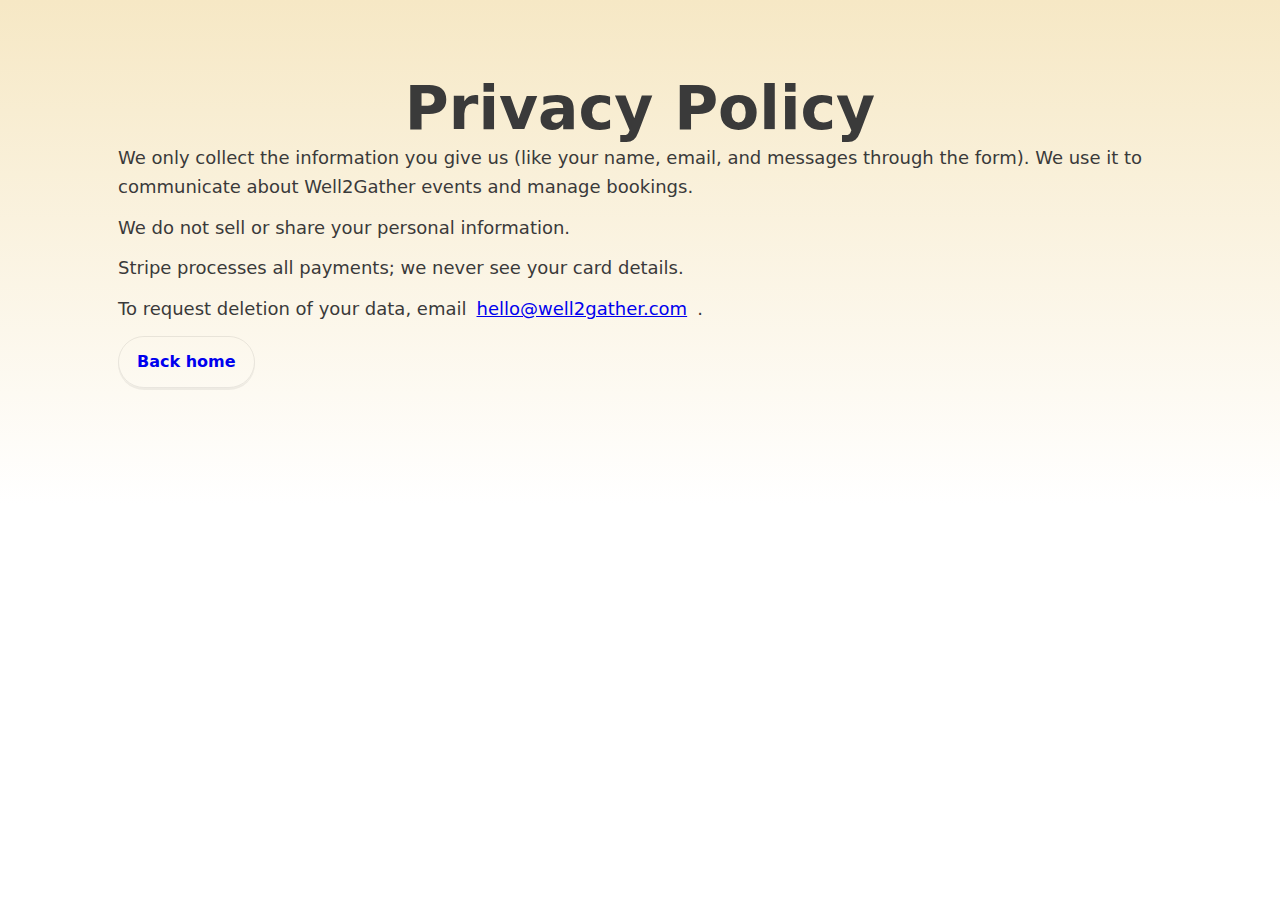
<file: privacy.html>
<!doctype html><html lang="en"><head><meta charset="utf-8"><meta name="viewport" content="width=device-width,initial-scale=1"><title>Privacy — Well2Gather</title><link rel="stylesheet" href="/styles.css"></head><body><main><section class="section"><div class="container"><h2>Privacy Policy</h2><p>We only collect the information you give us (like your name, email, and messages through the form). We use it to communicate about Well2Gather events and manage bookings.</p><ul class="list"><li>We do not sell or share your personal information.</li><li>Stripe processes all payments; we never see your card details.</li><li>To request deletion of your data, email <a href="mailto:hello@well2gather.com">hello@well2gather.com</a>.</li></ul><a class="btn" href="/">Back home</a></div></section></main></body></html>
</file>
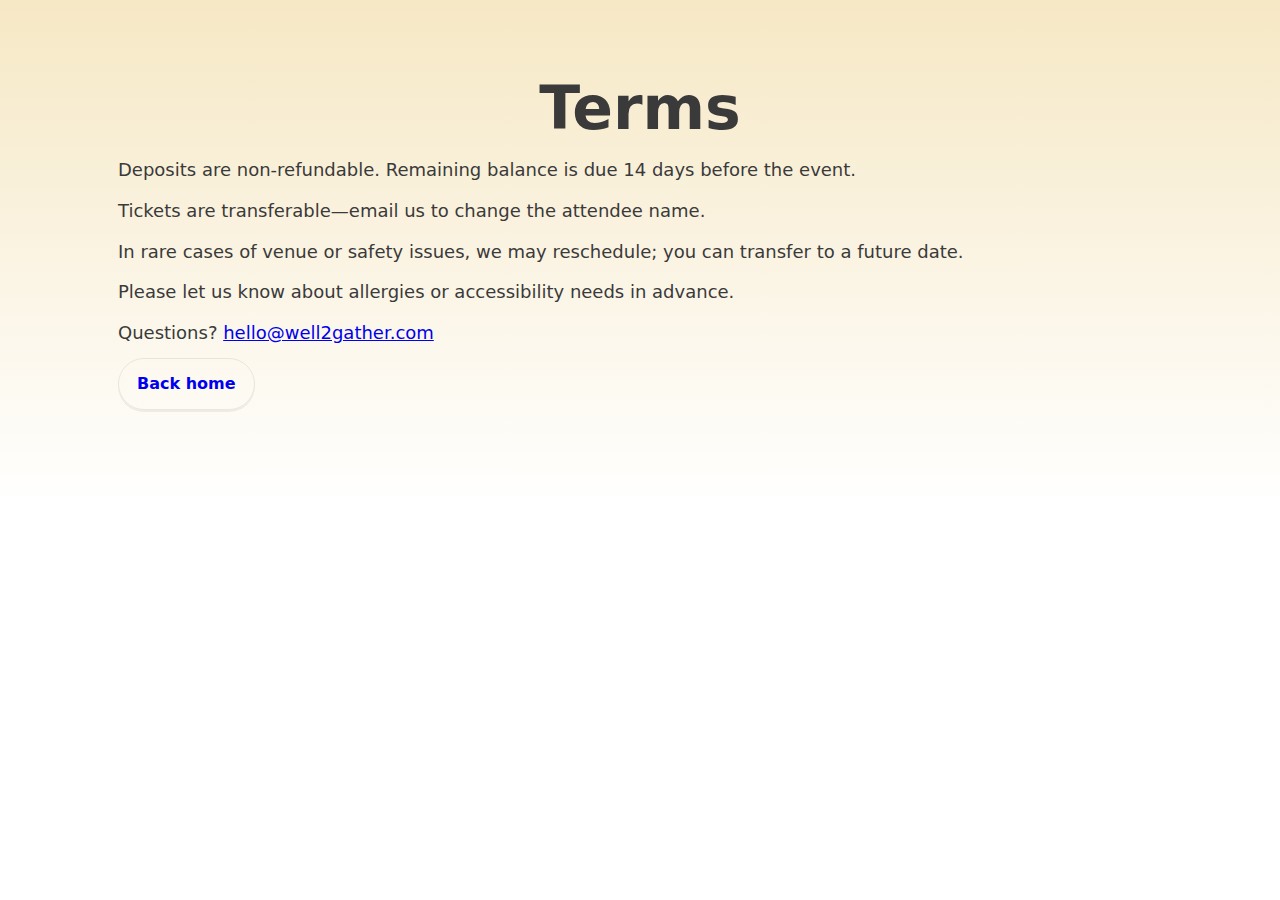
<file: terms.html>
<!doctype html><html lang="en"><head><meta charset="utf-8"><meta name="viewport" content="width=device-width,initial-scale=1"><title>Terms — Well2Gather</title><link rel="stylesheet" href="/styles.css"></head><body><main><section class="section"><div class="container"><h2>Terms</h2><ul class="list"><li>Deposits are non‑refundable. Remaining balance is due 14 days before the event.</li><li>Tickets are transferable—email us to change the attendee name.</li><li>In rare cases of venue or safety issues, we may reschedule; you can transfer to a future date.</li><li>Please let us know about allergies or accessibility needs in advance.</li></ul><p>Questions? <a href="mailto:hello@well2gather.com">hello@well2gather.com</a></p><a class="btn" href="/">Back home</a></div></section></main></body></html>
</file>
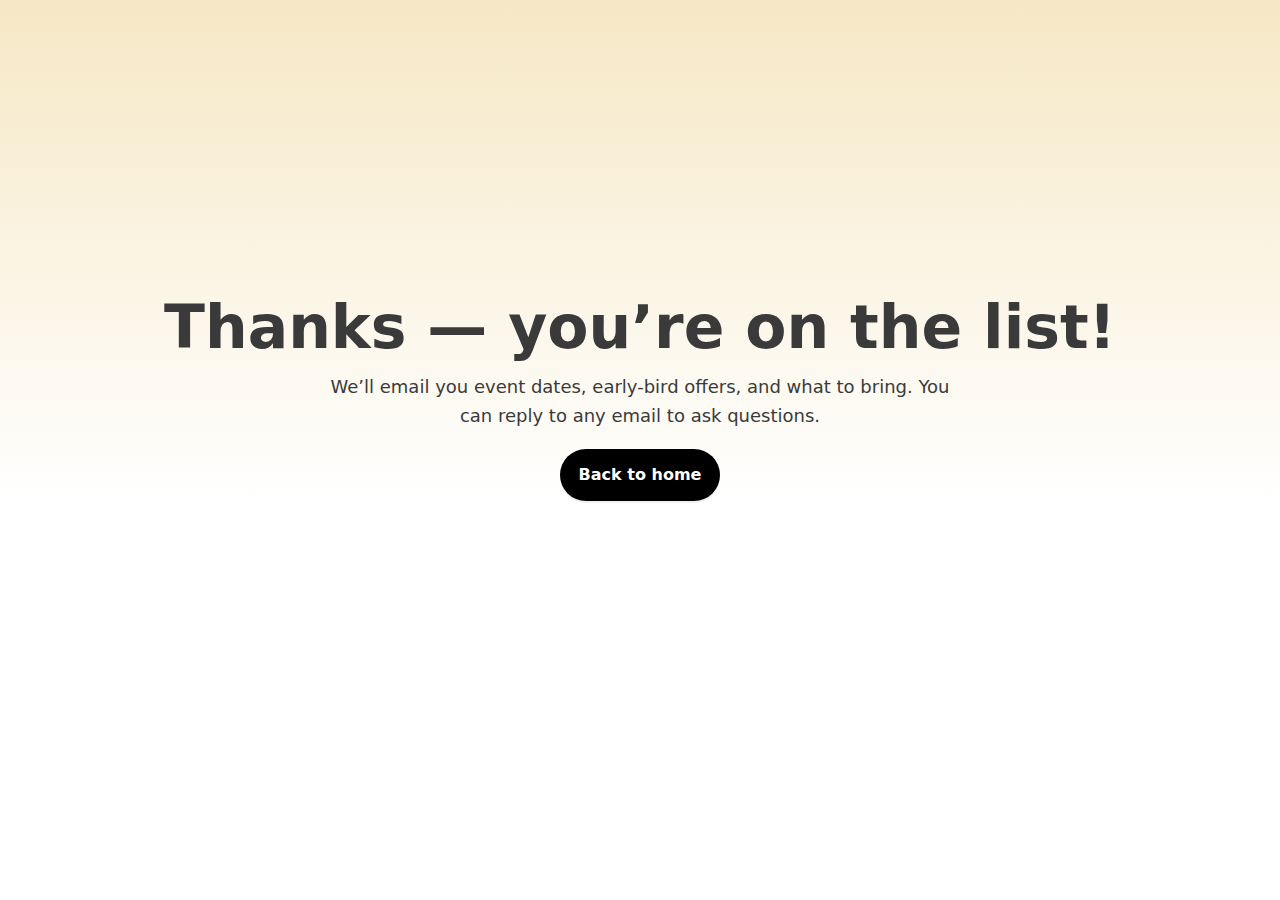
<file: thanks.html>
<!doctype html><html lang="en"><head>
<meta charset="utf-8"><meta name="viewport" content="width=device-width,initial-scale=1">
<title>Thanks — Well2Gather</title><link rel="stylesheet" href="/styles.css"></head>
<body><main><section class="section hero-centered"><div class="container" style="text-align:center">
<h2>Thanks — you’re on the list!</h2>
<p class="lead" style="max-width:640px;margin:10px auto 0">We’ll email you event dates, early-bird offers, and what to bring. You can reply to any email to ask questions.</p>
<div style="margin-top:18px"><a class="btn btn-dark" href="/">Back to home</a></div>
</div></section></main></body></html>
</file>
<file: styles.css>
:root{
  --cream:#F6E8C5;
  --cream-soft:#FBF3DE;
  --charcoal:#3A3A3A;
  --terracotta:#D88966;
  --terracotta-dark:#C67550;
  --border:#EADDBB;
}
*{box-sizing:border-box}
html{scroll-behavior:smooth}
body{
  margin:0;
  font-family: system-ui,-apple-system,Segoe UI,Roboto,Helvetica,Arial,"Apple Color Emoji","Segoe UI Emoji";
  color:var(--charcoal);
  background:
    radial-gradient(1200px 600px at 50% -200px, var(--cream-soft) 0%, rgba(251,243,222,0) 70%),
    linear-gradient(to bottom, var(--cream) 0%, #F8F1DF 28%, #FFFFFF 100%);
  background-repeat:no-repeat;
  background-size:auto,auto;
  background-attachment:scroll,scroll;
  font-size:18px; line-height:1.6;
}
.container{max-width:1100px;margin:0 auto;padding:0 20px}

.section{padding:72px 0}
.section h2{font-size:48px;margin:0;text-align:center}
@media(min-width:768px){ .section h2{font-size:60px} }

/* Hero */
.hero-centered{display:flex;align-items:center;justify-content:center;min-height:88vh;padding:64px 0}
.hero-stack{display:flex;flex-direction:column;align-items:center;text-align:center;gap:12px}
.logo-big img{height:340px;width:auto}
@media(min-width:768px){ .logo-big img{height:460px} }
.hero-title{font-size:56px;line-height:1.05;margin:8px 0 0}
.hero-sub{max-width:820px}
.cta-buttons{display:flex;flex-wrap:wrap;gap:12px;justify-content:center}

/* Cards, lists, tags */
.card{background:#fff;border:1px solid var(--border);border-radius:18px;box-shadow:0 6px 20px rgba(0,0,0,.04);padding:22px}
.card-soft{background:var(--cream-soft)}
.list{list-style:none;padding:0;margin:0}
.list li{display:flex;gap:10px;margin:12px 0}
.dot{margin-top:9px;width:8px;height:8px;border-radius:50%;background:var(--terracotta)}
.grid{display:grid;gap:24px}
.grid-2{grid-template-columns:1fr}
.grid-3{grid-template-columns:1fr}
@media(min-width:768px){
  .grid-2{grid-template-columns:1.1fr .9fr}
  .grid-3{grid-template-columns:repeat(3,1fr)}
}

/* Concept tabs */
.tabs-concept{
  display:grid;
  grid-template-columns:repeat(2, minmax(0,1fr));
  gap:16px;
  max-width:980px;
  margin:0 auto;
}
@media(min-width:992px){ .tabs-concept{grid-template-columns:repeat(4,minmax(0,1fr));gap:18px} }
.tab-card{padding:14px 16px;border-radius:14px}
.tab-card h3{font-size:18px;margin:0;text-align:center}
.tab-card .small{font-size:15px;line-height:1.45;text-align:center}

/* Venue */
.img-frame{border:1px solid var(--border);border-radius:20px;overflow:hidden;box-shadow:0 10px 30px rgba(0,0,0,.06)}
.img-frame img{width:100%;height:100%;object-fit:cover;display:block}
#venue h2{font-size:44px}
.venue-town{font-size:1em}
.venue-region-line{text-align:center;display:block;margin:4px auto 0;font-style:italic;opacity:.85;font-size:.85em}
.venue-desc{font-size:15px;line-height:1.5;max-width:640px;margin:10px auto 0}
.tag{border:1px solid var(--border);background:var(--cream-soft);border-radius:12px;padding:10px 12px;font-size:16px;display:flex;align-items:center;justify-content:center;text-align:center;line-height:1.2}

/* Buttons */
.btn{display:inline-flex;align-items:center;justify-content:center;border-radius:14px;padding:14px 22px;text-decoration:none;font-weight:700;font-size:16px}
.btn-dark{background:#000;color:#fff}
.btn-outline{border:1px solid var(--border);color:var(--charcoal);background:transparent}

/* Footer */
footer{border-top:1px solid var(--border);padding:28px 0}
footer .container{display:flex;flex-direction:column;align-items:center;gap:12px}
footer .small{font-size:14px}

/* Confetti overlay */
#confetti-canvas{position:fixed;inset:0;width:100%;height:100%;pointer-events:none;z-index:9999}


/* Gallery carousel */
.section-photos{padding-top:24px;padding-bottom:56px}
.carousel{position:relative; overflow:hidden; border-radius:18px; padding:0}
.carousel .track{display:flex; width:100%; transition:transform .6s ease}
.carousel .slide{min-width:100%;}
.carousel img{width:100%;height:520px;object-fit:cover;display:block}
@media (max-width: 768px){
  .carousel img{height:320px}
}
.carousel .nav{position:absolute; top:50%; transform:translateY(-50%);
  background:rgba(255,255,255,.8); border:1px solid var(--border); width:40px; height:40px;
  border-radius:999px; display:flex; align-items:center; justify-content:center;
  font-size:26px; line-height:0; cursor:pointer; user-select:none; z-index:2}
.carousel .nav:hover{background:#fff}
.carousel .prev{left:12px} .carousel .next{right:12px}
.carousel .nav:focus{outline:2px solid var(--terracotta); outline-offset:2px}

/* v21 typography + background */
.hero-title{font-family:"DM Serif Display", ui-serif, Georgia, "Times New Roman", serif; font-weight:400; letter-spacing:-0.01em; line-height:1.05; font-size:clamp(38px,8vw,68px)}
.hero-sub{font-size:clamp(16px,3.6vw,22px); line-height:1.45}

/* Global background gradient */
body{background:linear-gradient(180deg,#F6E8C5 0%,#FFFFFF 56%); background-attachment:fixed}

/* Section spacing refinement */
.section{padding:72px 0} @media(max-width:640px){.section{padding:56px 0}}

/* Sticky CTA bar */
.sticky-cta{position:fixed; left:12px; right:12px; bottom:calc(12px + env(safe-area-inset-bottom)); padding:10px; background:rgba(255,255,255,.82); -webkit-backdrop-filter:blur(8px); backdrop-filter:blur(8px); border:1px solid var(--border); border-radius:16px; box-shadow:0 10px 30px rgba(0,0,0,.10); display:flex; gap:10px; justify-content:center; z-index:999; transform:translateY(120%); transition:transform .35s ease}
.sticky-cta.show{transform:translateY(0)} @media(min-width:681px){.sticky-cta{display:none}}

/* Simple form fields */
.field{display:flex;flex-direction:column;gap:6px;margin:10px 0}
.field input,.field textarea{padding:12px 14px;border:1px solid var(--border);border-radius:12px;font:inherit;outline:none}
.field input:focus,.field textarea:focus{border-color:#bbb; box-shadow:0 0 0 3px rgba(0,0,0,.04)}
.hidden{display:none}


/* === Enhancements v2025-10-06 === */

/* --- Enhanced section headers --- */
.section-head.centered { text-align:center; max-width:900px; margin:0 auto; }
.section-sub { margin-top:10px; opacity:.9; max-width:820px; margin-left:auto; margin-right:auto; font-size:clamp(15px,2.8vw,18px); }

/* --- Concept Tabs --- */
.section-concept .tabs { display:grid; gap:18px; }
.section-concept .tablist { display:grid; grid-template-columns:repeat(2, minmax(0,1fr)); gap:10px; justify-content:center; }
@media(min-width:900px){ .section-concept .tablist{ grid-template-columns:repeat(4, minmax(0,1fr)); } }
.section-concept .tab {
  display:flex; gap:8px; align-items:center; justify-content:center;
  border:1px solid var(--border); background:#fff; border-radius:14px; padding:12px 14px;
  font-weight:700; cursor:pointer; transition:box-shadow .2s ease, transform .08s ease;
}
.section-concept .tab:is(:hover,:focus) { box-shadow:0 8px 22px rgba(0,0,0,.06); outline:none; }
.section-concept .tab.is-active { border-color:#ddd; transform:translateY(-1px); }
.section-concept .tab svg { width:18px; height:18px; opacity:.9; }
.section-concept .panels { background:#fff; border:1px solid var(--border); border-radius:18px; padding:18px; box-shadow:0 10px 28px rgba(0,0,0,.05); }
.section-concept .panel { display:grid; gap:10px; }
.section-concept .panel h3 { margin:0; font-size:22px; }
.section-concept .panel p { margin:0; }
.section-concept .bullets { list-style:none; padding:0; margin:6px 0 0 0; display:grid; gap:6px; }
.section-concept .bullets li::before { content:'•'; color: var(--terracotta); margin-right:8px; }

/* --- Program Timeline --- */
.section-program .program { display:grid; gap:18px; }
@media(min-width:900px){ .section-program .program { grid-template-columns:repeat(3, minmax(0,1fr)); } }
.section-program .day { background:#fff; border:1px solid var(--border); border-radius:18px; padding:18px; box-shadow:0 10px 28px rgba(0,0,0,.05); }
.section-program .day-head { display:flex; align-items:center; justify-content:space-between; gap:10px; }
.section-program .chip { background:var(--cream-soft); border:1px solid var(--border); border-radius:999px; padding:6px 12px; font-weight:700; }
.section-program .meta { font-size:14px; opacity:.8; }
.section-program .timeline { list-style:none; padding:0; margin:12px 0 0 0; display:grid; gap:10px; position:relative; }
.section-program .timeline li { display:grid; grid-template-columns:56px 12px 1fr; align-items:start; gap:10px; }
.section-program .timeline .time { font-variant-numeric:tabular-nums; font-size:14px; opacity:.8; padding-top:2px; }
.section-program .timeline .dot { width:10px; height:10px; border-radius:50%; background:var(--terracotta); margin-top:4px; position:relative; }
.section-program .timeline .dot::after {
  content:''; position:absolute; left:50%; top:10px; width:1px; height:calc(100% + 10px); background:var(--border); transform:translateX(-50%);
}
.section-program .timeline li:last-child .dot::after { display:none; }
.section-program .timeline .item { line-height:1.5; }

/* --- Small polish --- */
.card h3 { font-size:22px; }
.btn { box-shadow:0 2px 0 rgba(0,0,0,.06); }
.btn:active { transform:translateY(1px); }


/* === Mobile/Responsive Fixes v2025-10-06b === */
:root{
  --container: clamp(320px, 92vw, 1100px);
  --pad: clamp(14px, 3.6vw, 28px);
  --gap: clamp(10px, 2.8vw, 18px);
  --border: rgba(0,0,0,.08);
  --cream-soft: #faf7f0;
  --terracotta: #c46a52;
}
*{box-sizing:border-box}
img{max-width:100%; height:auto; display:block;}
.container{width:var(--container); margin:0 auto; padding-left:var(--pad); padding-right:var(--pad);}
.section{padding: clamp(28px, 8vw, 72px) 0;}
.card{border:1px solid var(--border); border-radius:18px; background:#fff; padding:var(--pad); box-shadow:0 8px 24px rgba(0,0,0,.05);}
.grid{display:grid; gap:var(--gap);}
.centered{text-align:center;}

/* Hero image/logo alignment */
.header .logo, .hero .logo { display:flex; align-items:center; gap:10px; }
.header img, .hero img { height:auto; }

/* Carousel */
.carousel{position:relative; overflow:hidden;}
.carousel .track{display:flex; gap:12px; scroll-snap-type:x mandatory; overflow-x:auto; padding-bottom:8px;}
.carousel .slide{min-width:80%; scroll-snap-align:center; border-radius:16px; overflow:hidden; border:1px solid var(--border);}
@media(min-width:900px){ .carousel .slide{ min-width:32%; } }
.carousel img{width:100%; height:100%; object-fit:cover;}

/* Venue gallery grid */
.section-venue .gallery{display:grid; grid-template-columns:1fr; gap:12px;}
@media(min-width:780px){ .section-venue .gallery{ grid-template-columns:repeat(2, minmax(0,1fr)); } }
.section-venue .gallery img{width:100%; aspect-ratio: 16/10; object-fit:cover; border-radius:14px; border:1px solid var(--border);}

/* Buttons, alignment */
.btn{display:inline-flex; align-items:center; justify-content:center; gap:8px; padding:12px 18px; border-radius:999px; border:1px solid var(--border); text-decoration:none; font-weight:700;}
.btn.primary{background: #111; color:#fff;}
.btn.block{width:100%;}

/* Stacking for small screens */
.stack{display:grid; gap:var(--gap);}
.col-2{display:grid; gap:var(--gap); grid-template-columns:1fr;}
@media(min-width:900px){ .col-2{grid-template-columns:1fr 1fr;} }

/* Tighten headings to avoid jumps */
h1,h2,h3{line-height:1.2; margin:0 0 10px 0;}
p{margin:0 0 10px 0;}
ul{margin:0; padding-left:18px;}

/* Ensure our upgraded Concept + Program sections keep alignment */
.section-concept .panels, .section-program .day { margin-top: 8px; }
.section-program .program{align-items:start;}


/* === At-a-Glance strip === */
.atglance{ margin-top: clamp(12px, 4vw, 22px); }
.atag-grid{ display:grid; grid-template-columns:1fr 1fr; gap:12px; }
@media(min-width:900px){ .atag-grid{ grid-template-columns:repeat(4, minmax(0,1fr)); } }
.atag-item{ display:flex; align-items:center; gap:10px; border:1px solid var(--border); border-radius:14px; padding:12px; background:#fff; }
.atag-item svg{ width:22px; height:22px; opacity:.9; flex:0 0 22px; }
.atag-text{ display:flex; flex-direction:column; line-height:1.2; }
.atag-text strong{ font-size:15px; }
.atag-text span{ font-size:13px; opacity:.8; }
</file>
